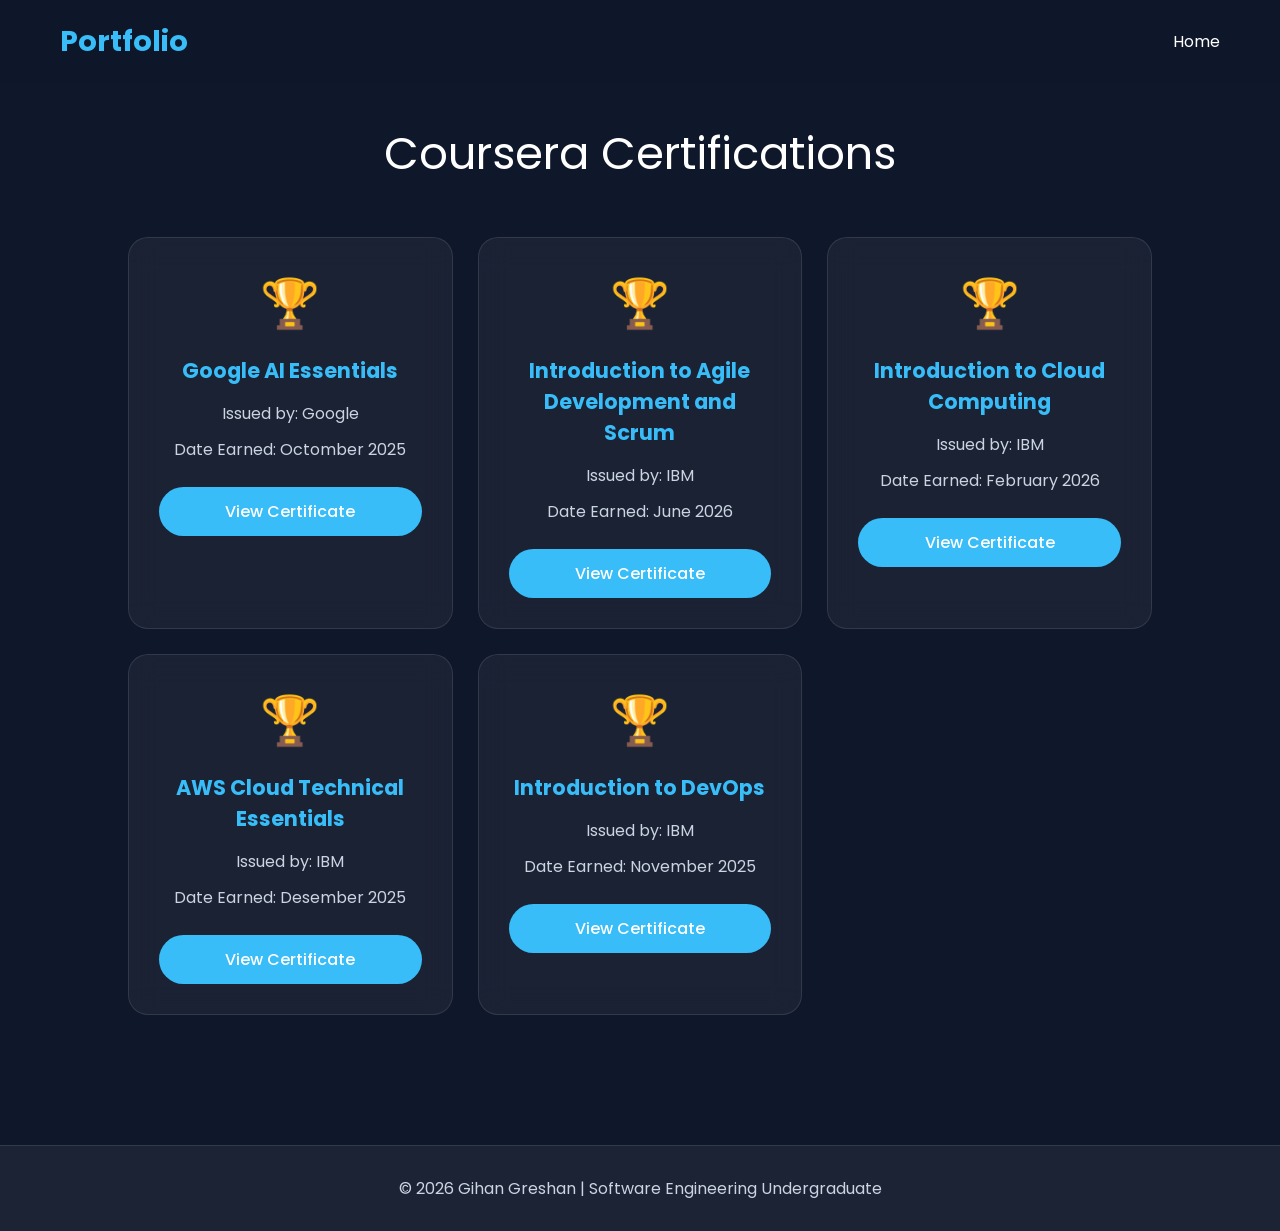
<file: certifications.html>
<!DOCTYPE html>
<html lang="en">
<head>
    <meta charset="UTF-8">
    <meta name="viewport" content="width=device-width, initial-scale=1.0">
    <title>Coursera Certifications | Gihan Greshan</title>
   
    <link rel="stylesheet" href="style.css">

    <style>

        /* =====================================
   CERTIFICATIONS PAGE
===================================== */

#certifications {
    padding: 120px 10% 80px;
    min-height: 100vh;
}

#certifications .section-title {
    text-align: center;
    font-size: 2.8rem;
    margin-bottom: 50px;
    color: #ffffff;
}

.projects-grid {
    display: grid;
    grid-template-columns: repeat(auto-fit, minmax(320px, 1fr));
    gap: 25px;
}

.project-card {
    background: rgba(255,255,255,0.05);
    border: 1px solid rgba(255,255,255,0.1);
    backdrop-filter: blur(15px);
    border-radius: 20px;
    padding: 30px;
    transition: all 0.4s ease;
    text-align: center;
}

.project-card:hover {
    transform: translateY(-10px);
    border-color: #38bdf8;
    box-shadow: 0 15px 35px rgba(56, 189, 248, 0.25);
}

.project-card h3 {
    color: #38bdf8;
    margin-bottom: 15px;
    font-size: 1.3rem;
}

.project-card p {
    color: #cbd5e1;
    margin-bottom: 10px;
    line-height: 1.6;
}

.project-card::before {
    content: "🏆";
    display: block;
    font-size: 3rem;
    margin-bottom: 15px;
}

/* Certificate Button */

.btn {
    display: inline-block;
    margin-top: 15px;
    padding: 12px 24px;
    border-radius: 30px;
    text-decoration: none;
    font-weight: 500;
    transition: 0.3s ease;
}

.primary {
    background: #38bdf8;
    color: white;
}

.primary:hover {
    background: #0ea5e9;
    transform: scale(1.05);
}

/* Header */

header {
    position: fixed;
    top: 0;
    width: 100%;
    z-index: 1000;
    background: rgba(15,23,42,0.9);
    backdrop-filter: blur(10px);
}

nav {
    max-width: 1200px;
    margin: auto;
    padding: 20px;
    display: flex;
    justify-content: space-between;
    align-items: center;
}

.logo {
    color: #38bdf8;
    font-size: 1.8rem;
    font-weight: 700;
}

.nav-links {
    list-style: none;
}

.nav-links a {
    text-decoration: none;
    color: white;
}

/* Footer */

footer {
    text-align: center;
    padding: 30px;
    border-top: 1px solid rgba(255,255,255,0.1);
    color: #cbd5e1;
    margin-top: 50px;
}

/* Responsive */

@media (max-width: 768px) {

    #certifications {
        padding: 100px 5% 50px;
    }

    #certifications .section-title {
        font-size: 2rem;
    }

    .project-card {
        padding: 20px;
    }
}
    </style>
</head>
<body>

<header>
    <nav>
        <div class="logo">Portfolio</div>
        <ul class="nav-links">
            <li><a href="index.html">Home</a></li>
        </ul>
    </nav>
</header>

<section id="certifications">
    <div class="section-title">Coursera Certifications</div>

    <div class="projects-grid">

        <div class="project-card">
            <h3>Google AI Essentials</h3>
            <p>Issued by: Google </p>
            <p>Date Earned: Octomber 2025</p>
            <a href="https://coursera.org/share/292917d92f06034f7515131c83c98b2d"
               target="_blank"
               class="btn primary">
               View Certificate
            </a>
        </div>

        <div class="project-card">
            <h3>Introduction to Agile Development and Scrum</h3>
            <p>Issued by: IBM </p>
            <p>Date Earned: June 2026</p>
            <a href="https://coursera.org/share/7a7ae0a1414bdac88bd548d5c84ba27f"
               target="_blank"
               class="btn primary">
               View Certificate
            </a>
        </div>

        <div class="project-card">
            <h3>Introduction to Cloud Computing</h3>
            <p>Issued by: IBM </p>
            <p>Date Earned: February 2026</p>
            <a href="https://coursera.org/share/5b756ea74141fa7d8bb5de6488ff0525"
               target="_blank"
               class="btn primary">
               View Certificate
            </a>
        </div>

                <div class="project-card">
            <h3>AWS Cloud Technical Essentials</h3>
            <p>Issued by: IBM </p>
            <p>Date Earned: Desember 2025</p>
            <a href="https://coursera.org/share/9f65eb7f054b284ff94ec40d815491a7"
               target="_blank"
               class="btn primary">
               View Certificate
            </a>
        </div>

                <div class="project-card">
            <h3>Introduction to DevOps</h3>
            <p>Issued by: IBM </p>
            <p>Date Earned: November 2025</p>
            <a href="https://coursera.org/share/49be23486439be56147379cf1a7ff2e5"
               target="_blank"
               class="btn primary">
               View Certificate
            </a>
        </div>

    </div>
</section>

<footer>
    © 2026 Gihan Greshan | Software Engineering Undergraduate
</footer>

</body>
</html>
</file>
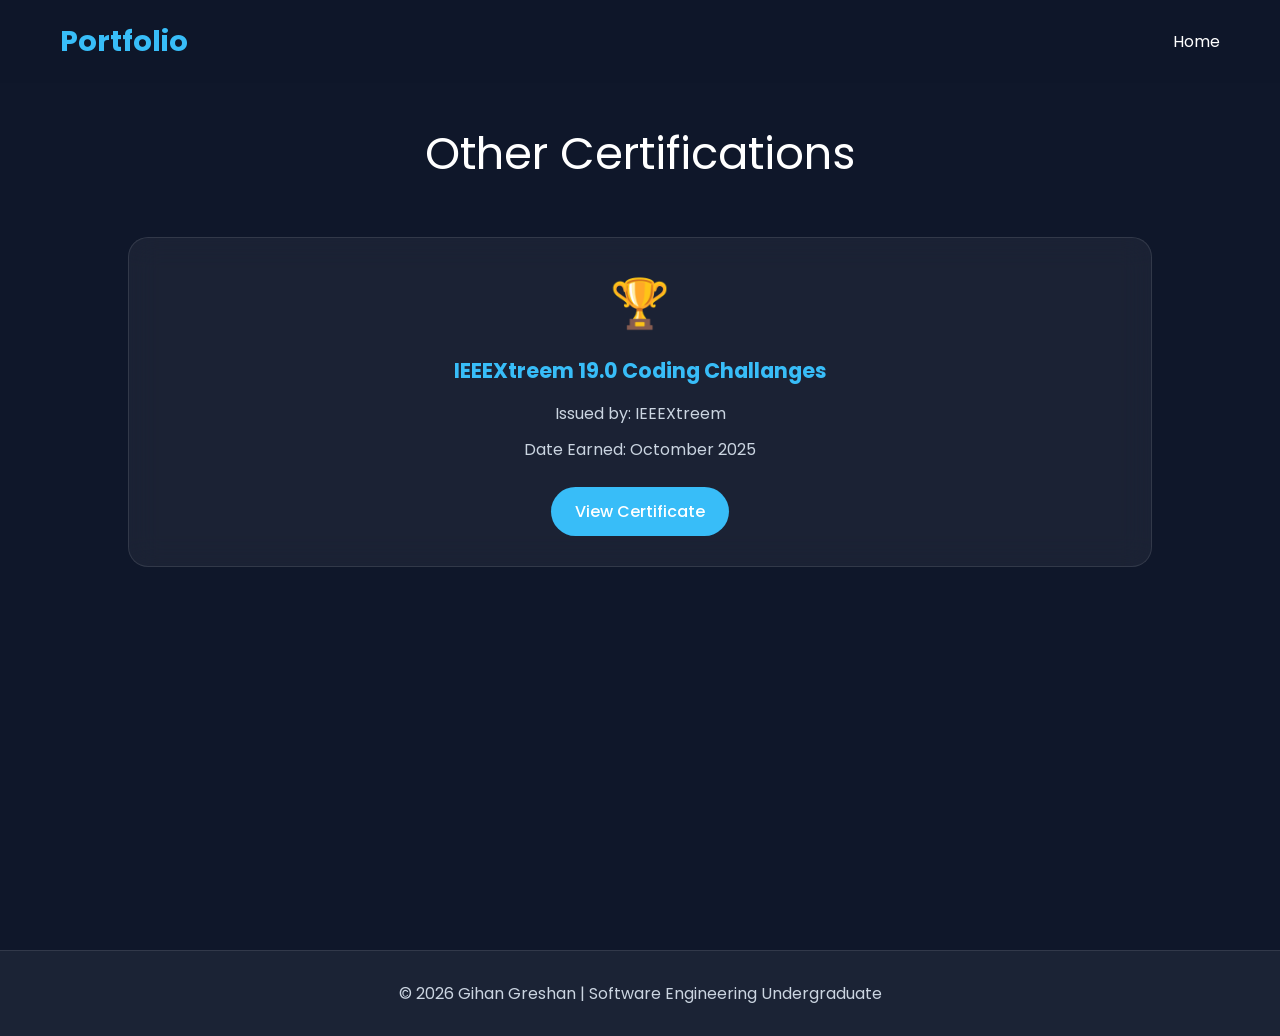
<file: certificationsOther.html>
<!DOCTYPE html>
<html lang="en">
<head>
    <meta charset="UTF-8">
    <meta name="viewport" content="width=device-width, initial-scale=1.0">
    <title>Other Certifications | Gihan Greshan</title>
   
    <link rel="stylesheet" href="style.css">

    <style>

        /* =====================================
   CERTIFICATIONS PAGE
===================================== */

#certifications {
    padding: 120px 10% 80px;
    min-height: 100vh;
}

#certifications .section-title {
    text-align: center;
    font-size: 2.8rem;
    margin-bottom: 50px;
    color: #ffffff;
}

.certificate-grid {
    display: grid;
    grid-template-columns: repeat(auto-fit, minmax(320px, 1fr));
    gap: 25px;
}

.certificate-card {
    background: rgba(255,255,255,0.05);
    border: 1px solid rgba(255,255,255,0.1);
    backdrop-filter: blur(15px);
    border-radius: 20px;
    padding: 30px;
    transition: all 0.4s ease;
    text-align: center;
}

.certificate-card:hover {
    transform: translateY(-10px);
    border-color: #38bdf8;
    box-shadow: 0 15px 35px rgba(56, 189, 248, 0.25);
}

.certificate-card h3 {
    color: #38bdf8;
    margin-bottom: 15px;
    font-size: 1.3rem;
}

.certificate-card p {
    color: #cbd5e1;
    margin-bottom: 10px;
    line-height: 1.6;
}

.certificate-card::before {
    content: "🏆";
    display: block;
    font-size: 3rem;
    margin-bottom: 15px;
}

/* Certificate Button */

.btn {
    display: inline-block;
    margin-top: 15px;
    padding: 12px 24px;
    border-radius: 30px;
    text-decoration: none;
    font-weight: 500;
    transition: 0.3s ease;
}

.primary {
    background: #38bdf8;
    color: white;
}

.primary:hover {
    background: #0ea5e9;
    transform: scale(1.05);
}

/* Header */

header {
    position: fixed;
    top: 0;
    width: 100%;
    z-index: 1000;
    background: rgba(15,23,42,0.9);
    backdrop-filter: blur(10px);
}

nav {
    max-width: 1200px;
    margin: auto;
    padding: 20px;
    display: flex;
    justify-content: space-between;
    align-items: center;
}

.logo {
    color: #38bdf8;
    font-size: 1.8rem;
    font-weight: 700;
}

.nav-links {
    list-style: none;
}

.nav-links a {
    text-decoration: none;
    color: white;
}

/* Footer */

footer {
    text-align: center;
    padding: 30px;
    border-top: 1px solid rgba(255,255,255,0.1);
    color: #cbd5e1;
    margin-top: 50px;
}

/* Responsive */

@media (max-width: 768px) {

    #certifications {
        padding: 100px 5% 50px;
    }

    #certifications .section-title {
        font-size: 2rem;
    }

    .certificate-card {
        padding: 20px;
    }
}
    </style>
</head>
<body>

<header>
    <nav>
        <div class="logo">Portfolio</div>
        <ul class="nav-links">
            <li><a href="index.html">Home</a></li>
        </ul>
    </nav>
</header>

<section id="certifications">
    <div class="section-title">Other Certifications</div>

    <div class="certificate-grid">

        <div class="certificate-card">
            <h3>IEEEXtreem 19.0 Coding Challanges</h3>
            <p>Issued by: IEEEXtreem </p>
            <p>Date Earned: Octomber 2025</p>
            <a href="https://drive.google.com/file/d/1VcYbVveqsBZylAhcERSemCqTv43RH4s7/view?usp=sharing"
               target="_blank"
               class="btn primary">
               View Certificate
            </a>
        </div>








    </div>
</section>

<footer>
    © 2026 Gihan Greshan | Software Engineering Undergraduate
</footer>

</body>
</html>
</file>
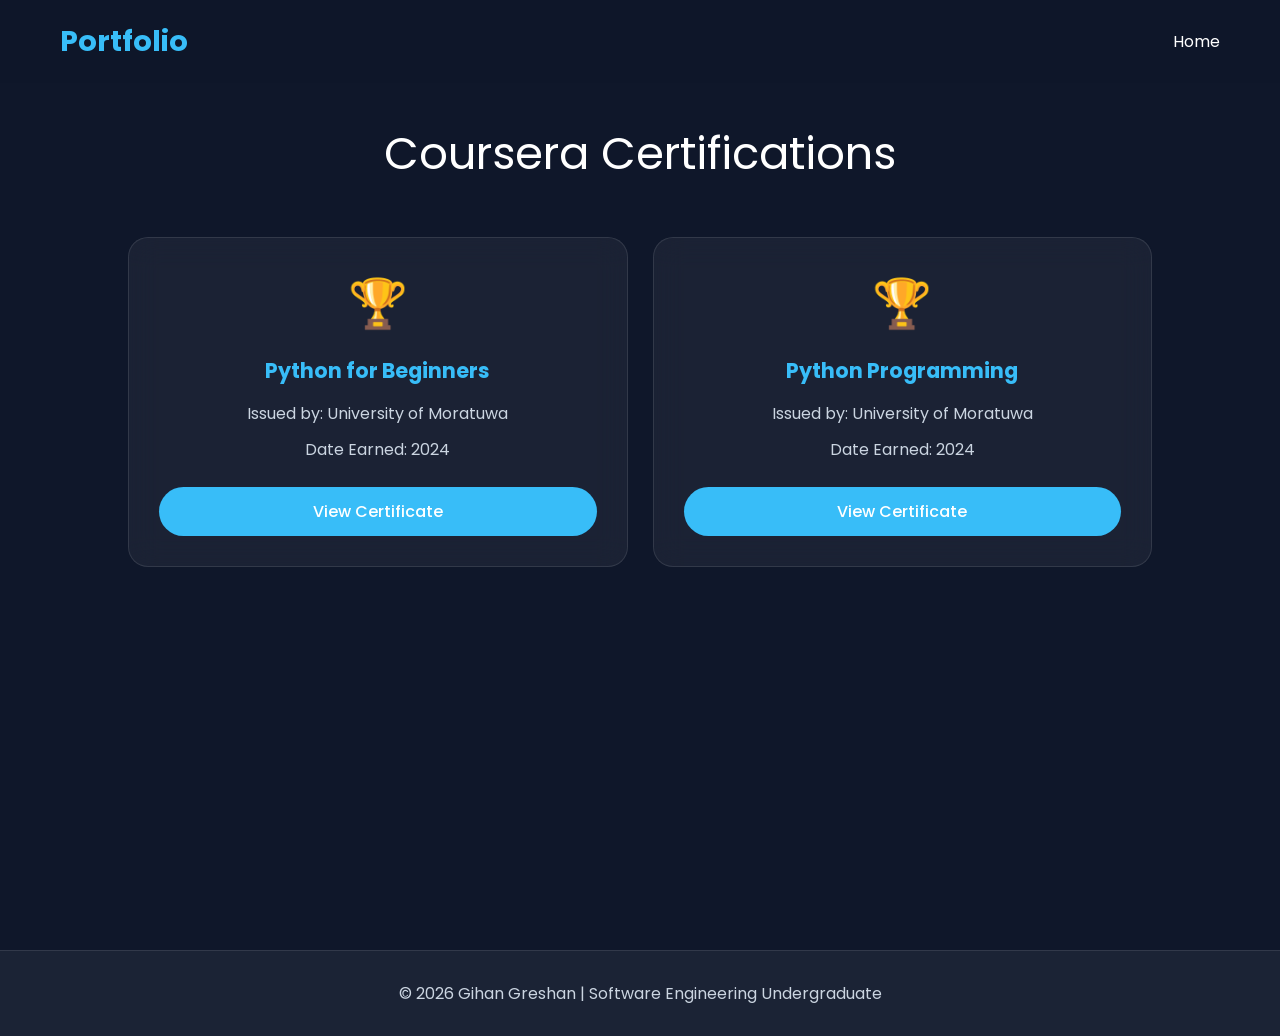
<file: certificationsUm.html>
<!DOCTYPE html>
<html lang="en">
<head>
    <meta charset="UTF-8">
    <meta name="viewport" content="width=device-width, initial-scale=1.0">
    <title>Coursera Certifications | Gihan Greshan</title>
   
    <link rel="stylesheet" href="style.css">

    <style>

        /* =====================================
   CERTIFICATIONS PAGE
===================================== */

#certifications {
    padding: 120px 10% 80px;
    min-height: 100vh;
}

#certifications .section-title {
    text-align: center;
    font-size: 2.8rem;
    margin-bottom: 50px;
    color: #ffffff;
}

.projects-grid {
    display: grid;
    grid-template-columns: repeat(auto-fit, minmax(320px, 1fr));
    gap: 25px;
}

.project-card {
    background: rgba(255,255,255,0.05);
    border: 1px solid rgba(255,255,255,0.1);
    backdrop-filter: blur(15px);
    border-radius: 20px;
    padding: 30px;
    transition: all 0.4s ease;
    text-align: center;
}

.project-card:hover {
    transform: translateY(-10px);
    border-color: #38bdf8;
    box-shadow: 0 15px 35px rgba(56, 189, 248, 0.25);
}

.project-card h3 {
    color: #38bdf8;
    margin-bottom: 15px;
    font-size: 1.3rem;
}

.project-card p {
    color: #cbd5e1;
    margin-bottom: 10px;
    line-height: 1.6;
}

.project-card::before {
    content: "🏆";
    display: block;
    font-size: 3rem;
    margin-bottom: 15px;
}

/* Certificate Button */

.btn {
    display: inline-block;
    margin-top: 15px;
    padding: 12px 24px;
    border-radius: 30px;
    text-decoration: none;
    font-weight: 500;
    transition: 0.3s ease;
}

.primary {
    background: #38bdf8;
    color: white;
}

.primary:hover {
    background: #0ea5e9;
    transform: scale(1.05);
}

/* Header */

header {
    position: fixed;
    top: 0;
    width: 100%;
    z-index: 1000;
    background: rgba(15,23,42,0.9);
    backdrop-filter: blur(10px);
}

nav {
    max-width: 1200px;
    margin: auto;
    padding: 20px;
    display: flex;
    justify-content: space-between;
    align-items: center;
}

.logo {
    color: #38bdf8;
    font-size: 1.8rem;
    font-weight: 700;
}

.nav-links {
    list-style: none;
}

.nav-links a {
    text-decoration: none;
    color: white;
}

/* Footer */

footer {
    text-align: center;
    padding: 30px;
    border-top: 1px solid rgba(255,255,255,0.1);
    color: #cbd5e1;
    margin-top: 50px;
}

/* Responsive */

@media (max-width: 768px) {

    #certifications {
        padding: 100px 5% 50px;
    }

    #certifications .section-title {
        font-size: 2rem;
    }

    .project-card {
        padding: 20px;
    }
}
    </style>
</head>
<body>

<header>
    <nav>
        <div class="logo">Portfolio</div>
        <ul class="nav-links">
            <li><a href="index.html">Home</a></li>
        </ul>
    </nav>
</header>

<section id="certifications">
    <div class="section-title">Coursera Certifications</div>

    <div class="projects-grid">

        <div class="project-card">
            <h3>Python for Beginners</h3>
            <p>Issued by: University of Moratuwa </p>
            <p>Date Earned: 2024</p>
            <a href="https://drive.google.com/file/d/1gydobBeJboEQHi83RcBvpY7zfQ7QbB3q/view"
               target="_blank"
               class="btn primary">
               View Certificate
            </a>
        </div>

        <div class="project-card">
            <h3>Python Programming</h3>
            <p>Issued by: University of Moratuwa </p>
            <p>Date Earned: 2024</p>
            <a href="https://drive.google.com/file/d/1gydobBeJboEQHi83RcBvpY7zfQ7QbB3q/view"
               target="_blank"
               class="btn primary">
               View Certificate
            </a>
        </div>







    </div>
</section>

<footer>
    © 2026 Gihan Greshan | Software Engineering Undergraduate
</footer>

</body>
</html>
</file>
<file: style.css>
@import url('https://fonts.googleapis.com/css2?family=Poppins:wght@300;400;500;600;700&display=swap');

*{
    margin:0;
    padding:0;
    box-sizing:border-box;
    font-family:'Poppins',sans-serif;
}

html{
    scroll-behavior:smooth;
}

body{

    background:var(--bg);

    color:var(--text);

    transition:.4s;

}

body.light{

    --bg:#f8fafc;

    --bg2:#ffffff;

    --card:#ffffff;

    --text:#111827;

    --text2:#475569;

}

/* Navbar */

header{
    position:fixed;
    width:100%;
    top:0;
    z-index:1000;
    backdrop-filter:blur(10px);
    background:var(--card);
}

nav{
    max-width:1200px;
    margin:auto;
    display:flex;
    justify-content:space-between;
    align-items:center;
    padding:20px;
}

.logo{
    font-size:1.8rem;
    font-weight:700;
    color:#38bdf8;
}

.nav-links{
    display:flex;
    list-style:none;
    gap:25px;
}

.nav-links a{
    text-decoration:none;
    color:white;
    transition:.3s;
}

.nav-links a:hover{
    color:#38bdf8;
}

.menu-btn{

    width:35px;

    height:28px;

    display:none;

    flex-direction:column;

    justify-content:space-between;

    cursor:pointer;
    

}

.menu-btn span{

    width:100%;

    height:3px;

    background:white;

    border-radius:5px;

    transition:.35s;
    margin-bottom: 8px;

}

.menu-btn.active span:nth-child(1){

    transform:rotate(45deg) translateY(11px);

}

.menu-btn.active span:nth-child(3){

    transform:rotate(-45deg) translateY(-11px);

}
.menu-btn.active span:nth-child(2){

    display: none;

}

/* Hero */

.hero{
    min-height:100vh;
    display:flex;
    align-items:center;
    justify-content:center;
    padding:120px 10%;
    gap:60px;
}

.hero-content{
    flex:1;
}

.hero h1{
    font-size:4rem;
}

.hero h2{
    color:#38bdf8;
    margin:10px 0;
}

.hero p{
    margin:20px 0;
    line-height:1.8;
    color:#cbd5e1;
}

.hero-image img{
    width:350px;
    border-radius:30px;
    box-shadow:0 0 40px rgba(56,189,248,.4);
}
-----
.hero-buttons{

    display:flex;
    gap:15px;
    flex-wrap:wrap;
    margin-top:30px;

}

.btn{

    display:inline-flex;
    align-items:center;
    justify-content:center;
    gap:10px;

    padding:14px 28px;

    border-radius:40px;

    font-weight:600;

    transition:.3s;

}
@media(max-width:768px){

.hero{

flex-direction:column;

text-align:center;

}

.hero-image img{

max-width:280px;

}

.hero h1{

font-size:2.8rem;

}
.menu-btn{
    display:flex;
}

.menu-btn{
    display:none;
    width:35px;
    height:28px;
    flex-direction:column;
    justify-content:space-between;
    cursor:pointer;
}

.menu-btn span{
    display:block;
    width:100%;
    height:3px;
    background:#ffffff;
    border-radius:5px;
    transition:0.3s;
}

.nav-links{

position:absolute;

top:80px;

left:0;

width:100%;

background:#0f172a;

display:flex;

flex-direction:column;

align-items:center;

gap:25px;

padding:30px;

transform:translateY(-150%);

transition:.4s;

opacity:0;

pointer-events:none;

}

.nav-links.active{

transform:translateY(0);

opacity:1;

pointer-events:auto;

}

}

.btn:hover{

    transform:translateY(-4px);
    box-shadow:0 10px 25px rgba(56,189,248,.3);

}



-----
.btn{
    display:inline-block;
    padding:12px 28px;
    border-radius:30px;
    text-decoration:none;
    margin-right:10px;
    transition:.3s;
}

.primary{
    background:#38bdf8;
    color:white;
}

.secondary{
    border:2px solid #38bdf8;
    color:#38bdf8;
}

.btn:hover{
    transform:translateY(-3px);
}

.socials{
    margin-top:25px;
}

.socials a{
    color:white;
    font-size:1.5rem;
    margin-right:15px;
}

/* Sections */

section{
    padding:100px 10%;
}

.section-title{
    text-align:center;
    font-size:2.5rem;
    margin-bottom:50px;
}

.about-card,
.project-card,
.skill-card{
    background:var(--card);
    border:1px solid rgba(255,255,255,.1);
    backdrop-filter:blur(20px);
    border-radius:20px;
}

.about-card{
    max-width:800px;
    margin:auto;
    padding:40px;
}

.skills-grid{
    display:grid;
    grid-template-columns:repeat(auto-fit,minmax(180px,1fr));
    gap:20px;
}

.projects-grid{

    display:grid;
    grid-template-columns:repeat(auto-fit,minmax(350px,1fr));
    gap:30px;

}

.skill-card{
    text-align:center;
    padding:25px;
    transition:.3s;
}

.skill-card:hover{
    transform:translateY(-8px);
}

.project-card{

    background:var(--card);

    border-radius:20px;

    overflow:hidden;

    display:flex;

    flex-direction:column;

    transition:.35s;

    border:1px solid rgba(255,255,255,.08);

}

.project-card img{

    width:100%;

    height:220px;

    object-fit:cover;

    transition:.4s;

}

.project-content{

    padding:25px;

    display:flex;

    flex-direction:column;

    flex:1;

}

.project-content h3{

    color:var(--text2);

    margin-bottom:15px;

}

.project-content p{

  color:var(--text2);

    line-height:1.8;

    margin:20px 0;

    flex:1;

}

.tech-stack{

    display:flex;

    flex-wrap:wrap;

    gap:10px;

}

.tech-stack span{

    background:#1e293b;

    color:#38bdf8;

    padding:6px 12px;

    border-radius:20px;

    font-size:13px;

    font-weight:600;

}

.project-buttons{

    display:flex;

    gap:15px;

    flex-wrap:wrap;

}
.project-content .btn{

align-self:flex-start;

}

.project-card:hover{

    transform:translateY(-12px);

    box-shadow:0 15px 35px rgba(56,189,248,.25);

}

.project-card:hover img{

    transform:scale(1.08);

}

/* Contact */

.contact-form{
    max-width:700px;
    margin:auto;
    display:flex;
    flex-direction:column;
    gap:20px;
}

.contact-form input,
.contact-form textarea{
    padding:15px;
    border:none;
    border-radius:12px;
    background:#1e293b;
    color:white;
}

footer{
    text-align:center;
    padding:25px;
    border-top:1px solid rgba(255,255,255,.1);
}

/* Mobile */


@media(max-width:768px){

.hero{
    flex-direction:column;
    text-align:center;
}

.hero h1{
    font-size:2.8rem;
}

.hero-image img{
    width:260px;
}

.menu-btn{
    display:block;
}

.nav-links{
    position:absolute;
    top:80px;
    left:0;
    width:100%;
    background:#0f172a;
    display:none;
    flex-direction:column;
    align-items:center;
    gap:20px;
    padding:30px 0;
}

.nav-links.active{
    display:flex;
}
}




/* ==========================
   Education Section
========================== */

#education .about-container {
    display: flex;
    flex-direction: column;
    gap: 20px;
}

#education .about-card {
    position: relative;
    border-left: 4px solid #38bdf8;
    transition: 0.3s ease;
}

#education .about-card:hover {
    transform: translateY(-5px);
    box-shadow: 0 10px 25px rgba(56, 189, 248, 0.2);
}

#education h3 {
    color: #38bdf8;
    margin-bottom: 10px;
}

#education p {
    color: #cbd5e1;
    line-height: 1.8;
}

/* ==========================
   Certificate Section
========================== */

#certificates .project-card {
    text-align: center;
    transition: all 0.3s ease;
}

#certificates .project-card:hover {
    transform: translateY(-10px);
    border: 1px solid #38bdf8;
    box-shadow: 0 0 25px rgba(56, 189, 248, 0.3);
}

#certificates h3 {
    color: #38bdf8;
    margin-bottom: 15px;
}

#certificates p {
    color: #cbd5e1;
    line-height: 1.7;
}

/* ==========================
   Timeline Effect
========================== */

#education {
    position: relative;
}

#education::before {
    
    content: "";
    position: absolute;
    left: 50%;
    top: 120px;
    bottom: 50px;
    width: 2px;
    background: rgba(56, 189, 248, 0.2);
}

@media(max-width:768px) {

    #education::before {
        display: none;
    }

    #education .about-card {
        border-left: 3px solid #38bdf8;
    }
}



/* ==========================
   Section Animation
========================== */

.about-card,
.project-card,
.skill-card {
    transition: all 0.3s ease;
}

.about-card:hover,
.project-card:hover,
.skill-card:hover {
    transform: translateY(-8px);
}

/* ==========================
   Certificate Badge Style
========================== */

#certificates .project-card::before {
    content: "🏆";
    font-size: 2rem;
    display: block;
    margin-bottom: 15px;
}

.volunteer{
    padding:100px 10%;
    background:#101826;
    color:var(--text2);
    background:var(--card);
}

.section-description{
    text-align:center;
    color:var(--text2);
    margin-bottom:50px;
}

.volunteer-grid{

    display:grid;
    grid-template-columns:repeat(auto-fit,minmax(350px,1fr));
    gap:30px;

}

.volunteer-card{

    background:var(--card);
    border-radius:20px;
    overflow:hidden;

    transition:.4s;
    border:1px solid rgba(255,255,255,.08);

}

.volunteer-card:hover{

    transform:translateY(-10px);

}

.volunteer-card img{

    width:100%;
    height:240px;
    object-fit:cover;

}

.volunteer-content{

    padding:25px;

}

.volunteer-content h3{

    color:#38bdf8;
    margin-bottom:10px;

}

.volunteer-role{

    color:var(--text2);
    font-size:14px;
    margin-bottom:12px;

}

.volunteer-content p{

    color:var(--text2);
    line-height:1.6;

}

.volunteer-date{

    display:inline-block;
    margin-top:20px;
    background:#38bdf8;
    color:#000;
    padding:8px 18px;
    border-radius:20px;
    font-size:13px;
    font-weight:bold;

}

.footer{

    background:var(--card);
    padding:70px 8% 20px;

}

.footer-container{

    display:grid;

    grid-template-columns:
    2fr
    1fr
    1fr
    2fr
    1fr;

    gap:40px;

}

.footer-column h3{

     color:var(--text2);
    margin-bottom:20px;

}

.footer-logo{

    display:flex;
    align-items:center;
    gap:15px;
    margin-bottom:20px;

}

.footer-logo img{

    width:60px;
    height:60px;
    border-radius:50%;

}

.footer-column p{

     color:var(--text2);
    line-height:1.8;

}

.footer-column ul{

    list-style:none;

}

.footer-column li{

    margin:12px 0;
     color:var(--text2);

}

.footer-column a{

    color:#94a3b8;
    text-decoration:none;

    transition:.3s;

}

.footer-column a:hover{

    color:#38bdf8;

}

.footer-org{

    display:flex;

    align-items:center;

    gap:12px;

    margin-bottom:15px;

   background:var(--card);

    padding:10px;

    border-radius:10px;
     color:var(--text2);

}

.footer-org img{

    width:38px;

    height:38px;

    object-fit:contain;
     color:var(--text2);

    background:white;

    border-radius:8px;

    padding:3px;

}

.social-icons{

    display:flex;

    flex-wrap:wrap;

    gap:15px;

}

.social-icons a{

    width:45px;

    height:45px;

    background:#111827;

    border-radius:50%;

    display:flex;

    justify-content:center;

    align-items:center;

    font-size:20px;

}

.social-icons a:hover{

    background:#38bdf8;
    color:black;

}

.footer hr{

    margin:40px 0 20px;

    border:none;

    height:1px;

    background:#1e293b;

}

.copyright{

    text-align:center;

    color:var(--text2);

}

@media(max-width:992px){

.footer-container{

grid-template-columns:1fr 1fr;

}

}

@media(max-width:768px){

.footer-container{

grid-template-columns:1fr;
text-align:center;

}

.footer-logo{

justify-content:center;

}

.footer-org{

justify-content:center;

}

.social-icons{

justify-content:center;

}

}

#certifications {
    padding: 120px 10% 80px;
    min-height: 100vh;
}

#certifications .section-title {
    text-align: center;
    font-size: 2.8rem;
    margin-bottom: 50px;
    color: #ffffff;
}

.certificate-grid {
    display: grid;
    grid-template-columns: repeat(auto-fit, minmax(320px, 1fr));
    gap: 25px;
}

.certificate-card {
    background: rgba(255,255,255,0.05);
    border: 1px solid rgba(255,255,255,0.1);
    backdrop-filter: blur(15px);
    border-radius: 20px;
    padding: 30px;
    transition: all 0.4s ease;
    text-align: center;
}

.certificate-card:hover {
    transform: translateY(-10px);
    border-color: #38bdf8;
    box-shadow: 0 15px 35px rgba(56, 189, 248, 0.25);
}

.certificate-card h3 {
   color:var(--text2);
    margin-bottom: 15px;
    font-size: 1.3rem;
}

.certificate-card p {
  color:var(--text2);
    margin-bottom: 10px;
    line-height: 1.6;
}

.certificate-card::before {
    content: "🏆";
    display: block;
    font-size: 3rem;
    margin-bottom: 15px;
}

/* Certificate Button */

.btn {
    display: inline-block;
    margin-top: 15px;
    padding: 12px 24px;
    border-radius: 30px;
    text-decoration: none;
    font-weight: 500;
    transition: 0.3s ease;
}

.primary {
    background: #38bdf8;
    color: white;
}

.primary:hover {
    background: #0ea5e9;
    transform: scale(1.05);
}

/* Header */

header {
    position: fixed;
    top: 0;
    width: 100%;
    z-index: 1000;
    background: rgba(15,23,42,0.9);
    backdrop-filter: blur(10px);
}

nav {
    max-width: 1200px;
    margin: auto;
    padding: 20px;
    display: flex;
    justify-content: space-between;
    align-items: center;
}

.logo {
    color: #38bdf8;
    font-size: 1.8rem;
    font-weight: 700;
}

.nav-links {
    list-style: none;
}

.nav-links a {
    text-decoration: none;
    color: white;
}

/* Footer */

footer {
    background:var(--card);
    text-align: center;
    padding: 30px;
    border-top: 1px solid rgba(255,255,255,0.1);
    color: #cbd5e1;
    margin-top: 50px;
}

/* Responsive */

@media (max-width: 768px) {

    #certifications {
        padding: 100px 5% 50px;
    }

    #certifications .section-title {
        font-size: 2rem;
    }

    .project-card {
        padding: 20px;
    }
}

.project-card img{

transition:.4s;

}

.project-card:hover img{

transform:scale(1.05);

}

.skill-card{

font-size:18px;
font-weight:600;

}

.projects-grid{

display:grid;
grid-template-columns:repeat(auto-fit,minmax(320px,1fr));
gap:30px;
align-items:stretch;

}

.project-card{

height:100%;

}

:root{

    --bg:#0f172a;
    --bg2:#020617;

    --card:rgba(255,255,255,.05);

    --text:#ffffff;

    --text2:#cbd5e1;

    --primary:#38bdf8;

}


.theme-btn{

    width:45px;

    height:45px;

    border:none;

    border-radius:50%;

    background:var(--primary);

    color:white;

    cursor:pointer;

    font-size:18px;

    transition:.3s;

}

.theme-btn:hover{

    transform:rotate(180deg);

}

.github-container{

    display:flex;

    justify-content:center;

}

.github-card{

    width:100%;
    max-width:700px;

    padding:40px;

    border-radius:20px;

    background:rgba(255,255,255,.05);

    border:1px solid rgba(255,255,255,.1);

    text-align:center;

}

.github-card h3{

    color:#38bdf8;

    margin-bottom:30px;

}

.github-stat{

    display:flex;

    justify-content:space-between;

    margin:15px 0;

    padding:12px;

    border-bottom:1px solid rgba(255,255,255,.1);

}

.project-filters{

    display:flex;

    justify-content:center;

    flex-wrap:wrap;

    gap:15px;

    margin-bottom:40px;

}

.filter-btn{

    border:none;

    background:#1e293b;

    color:white;

    padding:12px 25px;

    border-radius:30px;

    cursor:pointer;

    transition:.3s;

}

.filter-btn.active{

    background:#38bdf8;

    color:black;

}

.filter-btn:hover{

    background:#38bdf8;

    color:black;



.project-card{

    transition:.4s;

}}

.project-card.hide{

    display:none;

}
</file>
